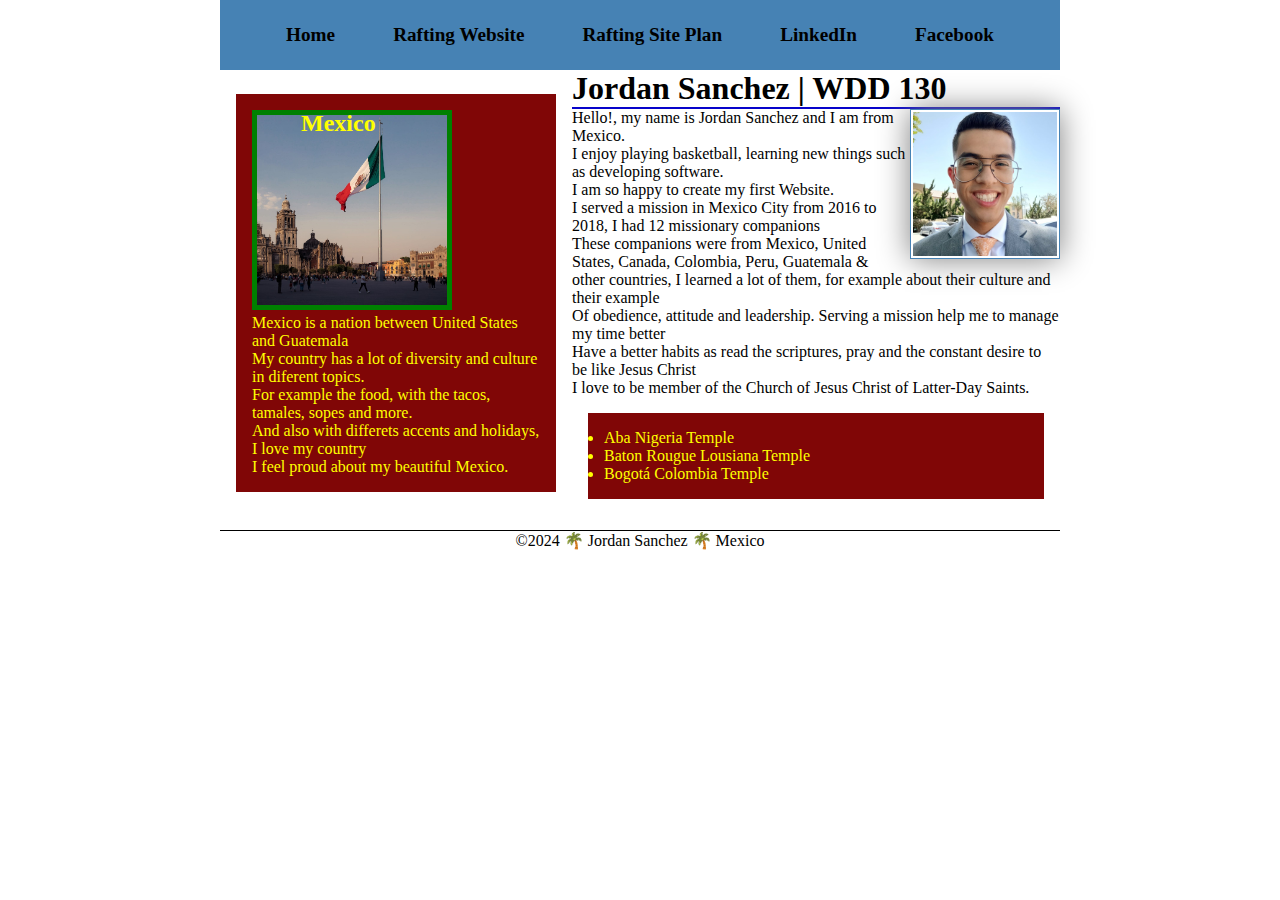
<file: index.html>
<!DOCTYPE html>
<html lang="en-US">
    <head>  
        <meta charset="utf-8">
        <meta name="viewport" content="width=device-width,initial-scale=1.0">
        <title>Jordan Sanchez | WDD 130</title>
        <meta name="description" content="The purpose of this website is to know more about my beliefs, goals and habits and my learning through the course WDD130">
        <meta name="author" content="Jordan Sanchez">
        <link rel="stylesheet" href="styles/styles.css">
    </head>
    <body>
        <header>
            <nav>
                <a href="#">Home</a>
                <a href="wwr/">Rafting Website</a>
                <a href="wwr/site-plan-rafting.html">Rafting Site Plan</a>
                <a href="https://www.linkedin.com/in/jordan-sanchez-90b607210/">LinkedIn </a>
                <a href="https://facebook.com">Facebook</a>
            </nav>
        </header>
            <div class="grid">
            <main>
                <h1>Jordan Sanchez | WDD 130</h1>
                <img src="images/profile.jpg" alt="Hello, my name is Jordan Sanchez" width="200">
                <p>Hello!, my name is Jordan Sanchez and I am from Mexico.</p>
                <p>I enjoy playing basketball, learning new things such as developing software.</p>
                <p>I am so happy to create my first Website.</p>
                <p>I served a mission in Mexico City from 2016 to 2018, I had 12 missionary companions</p>
                <p>These companions were from Mexico, United States, Canada, Colombia, Peru, Guatemala &</p>
                <p>other countries, I learned a lot of them, for example about their culture and their example</p>
                <p>Of obedience, attitude and leadership. Serving a mission help me to manage my time better</p>
                <p>Have a better habits as read the scriptures, pray and the constant desire to be like Jesus Christ</p>
                <p>I love to be member of the Church of Jesus Christ of Latter-Day Saints.</p>
                <ul class="box">
                    <li><a href="https://www.churchofjesuschrist.org/temples/details/aba-nigeria-temple?lang=eng" target="_blank">Aba Nigeria Temple</a></li>
                    <li><a href="https://churchofjesuschristtemples.org/baton-rouge-louisiana-temple/" target="_blank">Baton Rougue Lousiana Temple</a></li>
                    <li><a href="https://newsroom.churchofjesuschrist.org/article/bogot%C3%A1-colombia-temple" target="_blank">Bogotá Colombia Temple</a></li>
                </ul>
            </main>  
            <aside class="box">
                <h2>Mexico</h2>
                <img src="images/mexico.jpg" alt="My country, Mexico" width="200">
                <p>Mexico is a nation between United States and Guatemala</p>
                <p>My country has a lot of diversity and culture in diferent topics.</p>
                <p>For example the food, with the tacos, tamales, sopes and more.</p>
                <p>And also with differets accents and holidays, I love my country</p>
                <p>I feel proud about my beautiful Mexico.</p>
            </aside>
        </div>    
        <footer>
            <p>&copy;2024 🌴 Jordan Sanchez 🌴 Mexico</p>
        </footer>
    </body>
    <!--Date of the last modification in the page: 5/15/2024-->
</html>
</file>
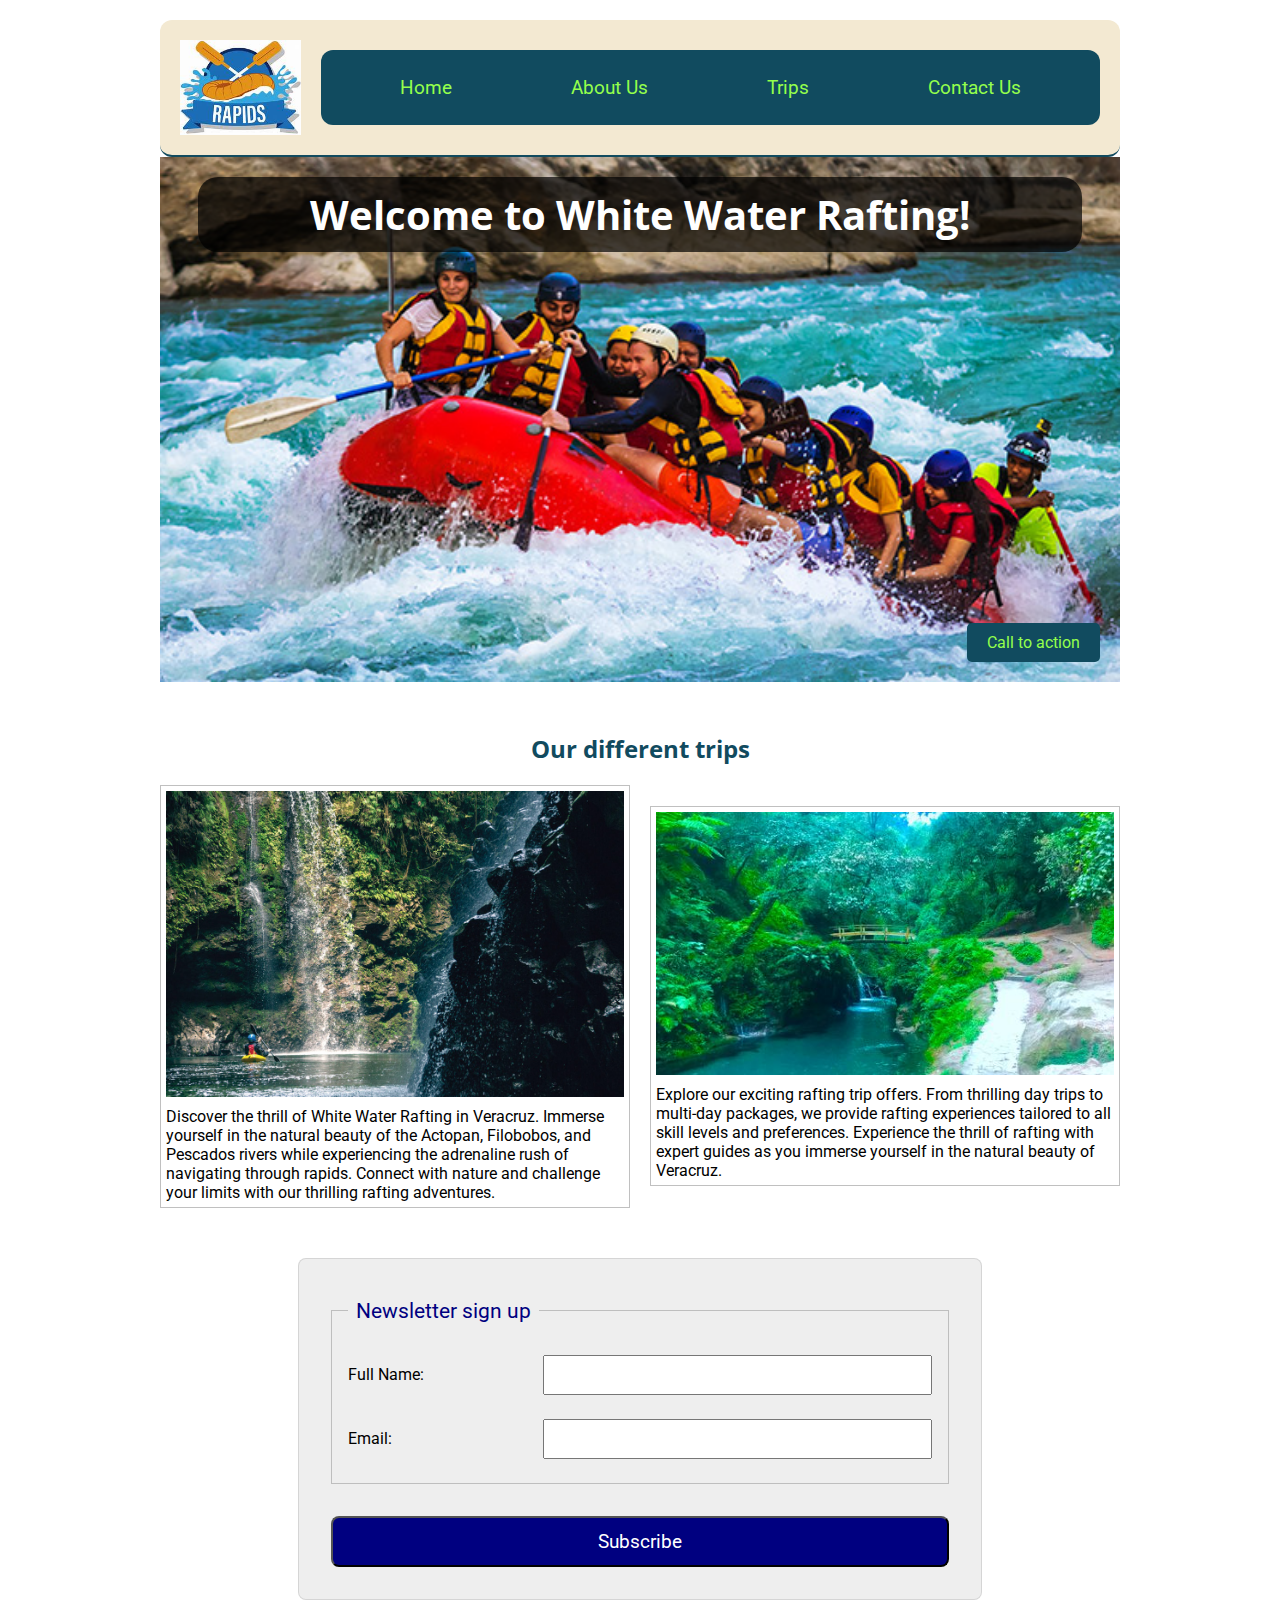
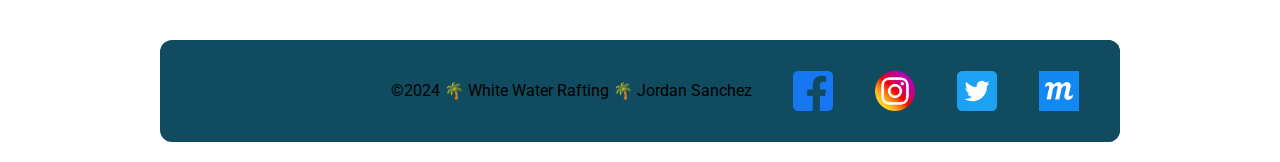
<file: wwr/index.html>
<!DOCTYPE html>
<html lang="en-US">
    <head>
        <meta charset="utf-8">
        <meta name="viewport" content="width=device-width, initial-scale=1.0">
        <title>Home | White Water Rafting</title>
        <meta name="description" content="Explore our exciting rafting adventures! 
        Discover our thrilling trips down the Actopan, Filobobos, and Pescados rivers. 
        Choose from a variety of packages tailored for all experience levels. Book now for an 
        unforgettable white water rafting experience!">
        <meta name="author" content="Jordan Sanchez">
        <link rel="stylesheet" href="styles/rafting.css">
    </head>
    <body>
        <header>
            <img src="images/logo.jpeg" alt="Rafting Site Logo">
            <nav>
            <a href="index.html">Home</a>
            <a href="about.html">About Us</a>
            <a href="trips.html">Trips</a>
            <a href="contact.html">Contact Us</a>
            </nav>
        </header> 
        <main>
            <div class="hero">
                <img src="images/hero.jpg" alt="A team rafting and having fun">
                    <div class="title-box">
                        <h1>Welcome to White Water Rafting!</h1>
                    </div>
                    <a href="trips.html" class="cont-button1">Call to action</a>
            </div>
            <section>
                <div class="title-adventures">
                    <h2>Our different trips</h2>
                </div>
                <div class="images-adventures">
                    <figure>
                        <img src="images/veracruz.jpg" alt="River of Veracruz">
                        <figcaption>Discover the thrill of White Water Rafting in Veracruz. 
                            Immerse yourself in the natural beauty of the Actopan, Filobobos, 
                            and Pescados rivers while experiencing the adrenaline rush of 
                            navigating through rapids. Connect with nature and challenge your 
                            limits with our thrilling rafting adventures.</figcaption>
                    </figure>
                    <figure>
                        <img src="images/veracruz-2.jpg" alt="Another River of Veracruz">
                        <figcaption>Explore our exciting rafting trip offers. From thrilling 
                            day trips to multi-day packages, we provide rafting experiences 
                            tailored to all skill levels and preferences. Experience the 
                            thrill of rafting with expert guides as you immerse yourself in 
                            the natural beauty of Veracruz.</figcaption>
                    </figure>
                </div> 
            </section>
            <form>
                <fieldset>
                    <legend>Newsletter sign up</legend>
                    <div class="form-item column2">
                        <label for="fullname">Full Name:</label>
                        <input type="text" id="fullname" name="fullname">
                    </div>
                    <div class="form-item column2">
                        <label for="useremail">Email:</label>
                        <input type="email" id="useremail" name="useremail">
                    </div>
                </fieldset>
                <button type="submit">Subscribe</button>
            </form>
        </main>
        <footer>&copy;2024 🌴 White Water Rafting 🌴 Jordan Sanchez
            <nav class="sociallinks">
                <a href="https://www.facebook.com/">
                    <img src="images/facebook.png" alt="Facebook">
                </a>
                <a href="https://www.instagram.com/">
                    <img src="images/instagram.png" alt="Instagram">
                </a>
                <a href="https://twitter.com/">
                    <img src="images/twitter.png" alt="Twitter">
                </a>
                <a href="https://app.moqups.com/LlEeale9oH8jjvIFO1pVfdAa2u8m1Q1y/view/page/aef4b8283">
                    <img src="images/moqups.png" alt="Moqups">
                </a>
            </nav>
        </footer>
    </body>
</html>
</file>
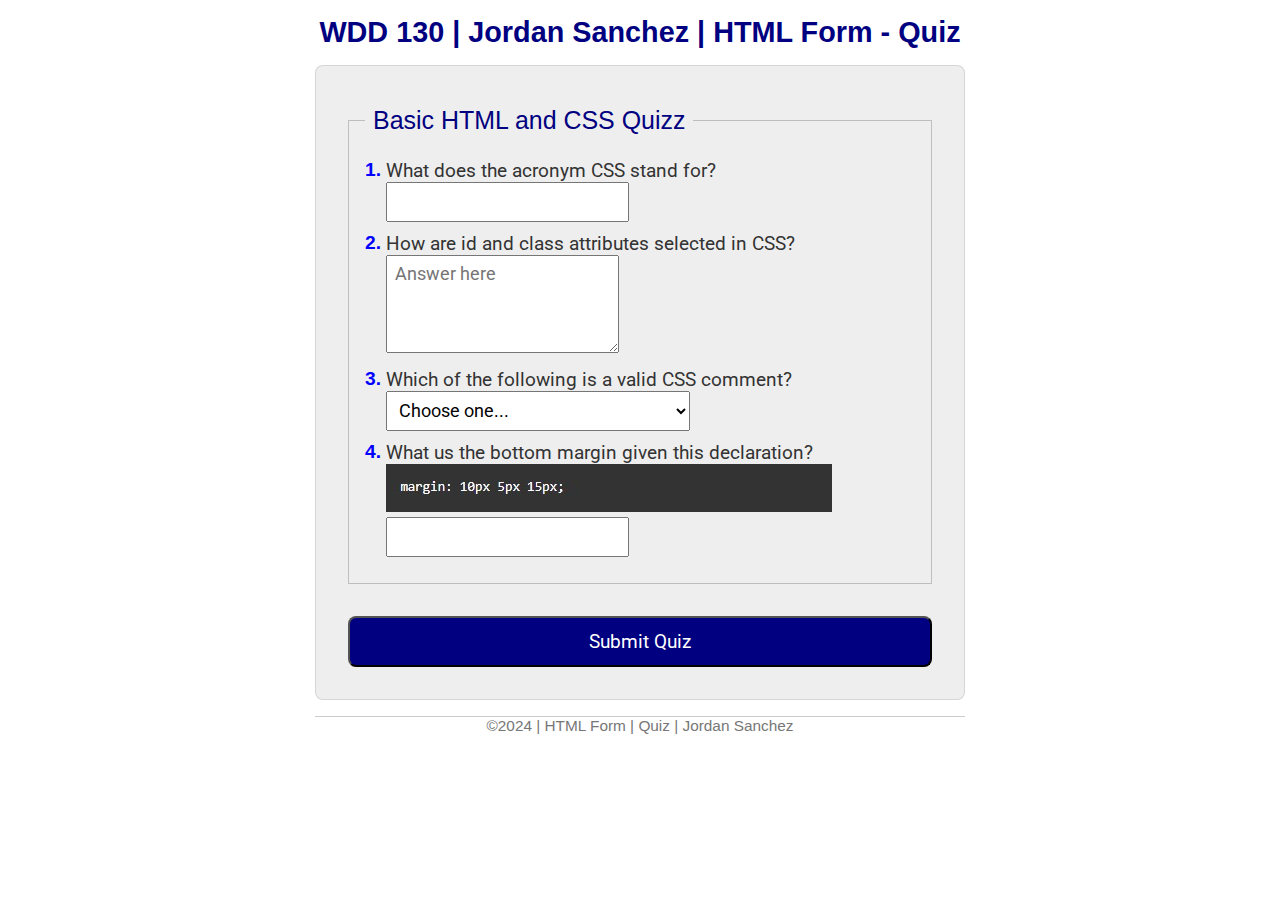
<file: quiz.html>
<!DOCTYPE html>
<html lang="en-US">
    <head>
        <meta charset="utf-8">
        <meta name="viewport" content="width=device-width, initial-scale=1">
        <meta name="description" content="Quiz about HTML & CSS basics ">
        <meta name="author" content="Jordan Sanchez">
        <title>WDD 130 | Jordan Sanchez | HTML Form - Quiz</title>
        <link rel="stylesheet" href="styles/quiz.css">
    </head>
    <body>
        <header>
            <h1>WDD 130 | Jordan Sanchez | HTML Form - Quiz</h1>
        </header>
        <main>
            <form>
                <fieldset>
                    <legend>Basic HTML and CSS Quizz</legend>
                        <ol>
                            <li>
                                <div class="form-item column1">
                                <label for="q1">What does the acronym CSS stand for?</label>
                                <input type="text" id="q1" name="q1">
                                </div>
                            </li>
                            <li> 
                                <div class="form-item column1">
                                <label for="q2">How are id and class attributes selected in CSS?</label>
                                <textarea id="q2" name="q2" rows="4" placeholder="Answer here"></textarea>
                                </div>
                            </li> 
                            <li>
                                <div class="form-item column1">
                                <label for="q3">Which of the following is a valid CSS comment?</label>
                                <select id="q3" name="q3">
                                    <option value="" selected disabled>Choose one...</option>
                                    <option value="1">/* This is a valid CSS comment/*/</option>
                                    <option value="2">/* This is a valid CSS comment */</option>
                                    <option value="3">// This is a valid CSS comment</option>
                                    <option value="4">// This is a valid CSS comment//</option>
                                </select>
                                </div>
                            </li>
                            <li>
                                <div class="form-item column1">
                                <label for="q4">What us the bottom margin given this declaration?</label>
                                <img src="images/examplequiz.jpeg" alt="margin: 10px 5px 15px;">
                                <input type="number" id="q4" name="q4">
                                </div>
                            </li>
                        </ol>
                </fieldset>
                <button type="submit">Submit Quiz</button>
            </form>
        </main>
        <footer>
            <p>&copy;2024 | HTML Form | Quiz | Jordan Sanchez</p>
        </footer>
    </body>
</html>
</file>
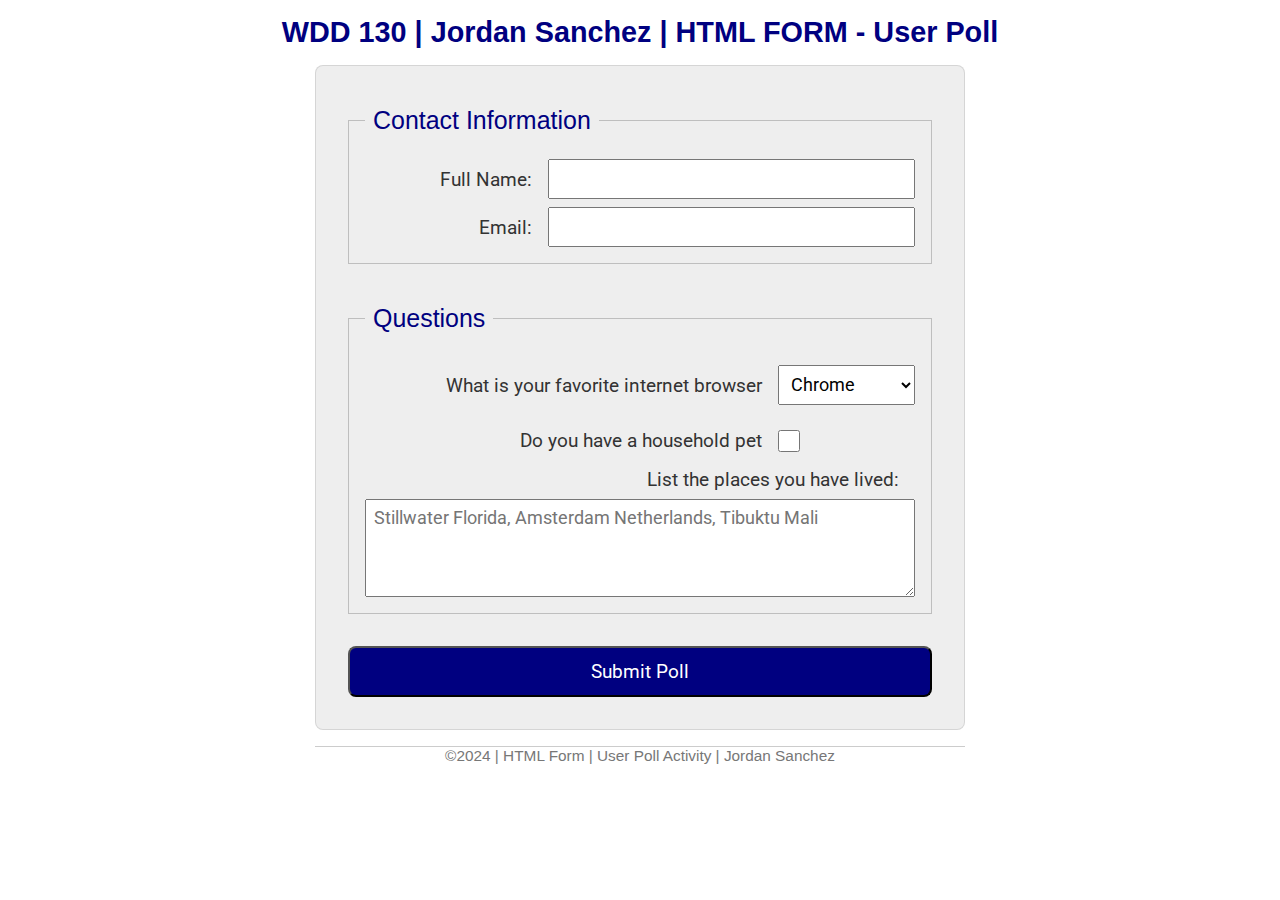
<file: week05/poll-form.html>
<!DOCTYPE html>
<html lang="en-US">
    <head>
        <meta charset="utf-8">
        <meta name="viewport" content="width=device-width, initial-scale=1">
        <title>WDD 130 | HTML Form - User Poll</title>
        <link rel="stylesheet" href="styles/poll-form.css">
    </head>
    <body>
        <header>
            <h1>WDD 130 | Jordan Sanchez | HTML FORM - User Poll</h1>
        </header>
        <main>
            <form>
                <fieldset>
                    <legend>Contact Information</legend>
                    <div class="form-item column2">
                        <label for="fullname">Full Name:</label>
                        <input type="text" id="fullname" name="fullname">
                    </div>
                    <div class="form-item column2">
                        <label for="useremail">Email:</label>
                        <input type="email" id="useremail" name="useremail">
                    </div>
                </fieldset>
                <fieldset>
                    <legend>Questions</legend>
                    <div class="form-item column1">
                        <label for="browser">What is your favorite internet browser</label>
                        <select id="browser" name="browser">
                            <option value="chrome">Chrome</option>
                            <option value="firefox">Firefox</option>
                            <option value="safari">Safari</option>
                            <option value="edge">Edge</option>
                            <option value="brave">Brave</option>
                            <option value="other">Other</option>
                        </select>
                    </div>
                    <div class="form-item column1">
                        <label for="pet">Do you have a household pet</label>
                        <input type="checkbox" id="pet" name="pet">
                    </div>
                    <label for="feedback">List the places you have lived:</label>
                    <textarea id="feedback" name="feedback" rows="4" placeholder="Stillwater Florida, Amsterdam Netherlands, Tibuktu Mali"></textarea>
                </fieldset>
                <button type="submit">Submit Poll</button>
            </form>
        </main>
        <footer>
            <p>&copy;2024 | HTML Form | User Poll Activity | Jordan Sanchez</p>
        </footer>
    </body>
</html>
</file>
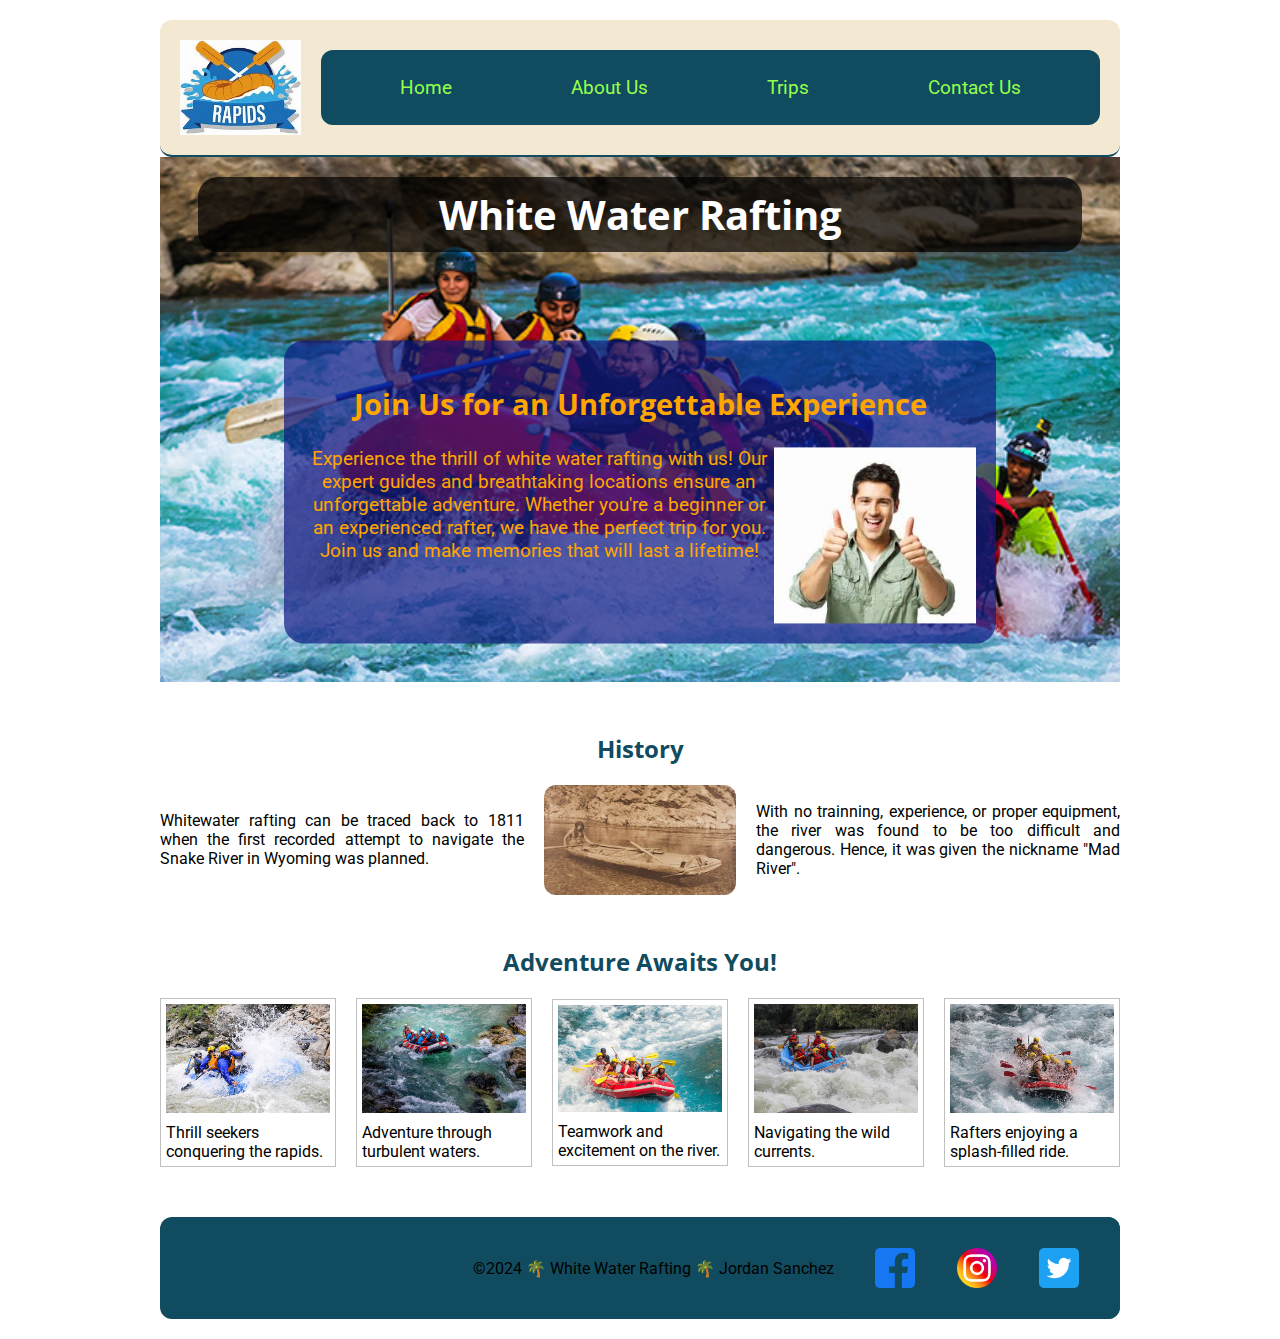
<file: wwr/about.html>
<!DOCTYPE html>
<html lang="en-US">
    <head>
        <meta charset="utf-8">
        <meta name="viewport" content="width=device-width, initial-scale=1.0">
        <title>About Us | White Water Rafting</title>
        <meta name="description" content="We are a family focus in giving you the best experience rafting">
        <meta name="author" content="Jordan Sanchez">
        <link rel="stylesheet" href="styles/rafting.css">
    </head>
    <body>
        <header>
            <img src="images/logo.jpeg" alt="Rafting Site Logo">
            <nav>
            <a href="index.html">Home</a>
            <a href="about.html">About Us</a>
            <a href="trips.html">Trips</a>
            <a href="contact.html">Contact Us</a>
            </nav>
        </header>
        <main>
            <div class="hero">
                <img src="images/hero.jpg" alt="A team rafting and having fun">
                    <div class="title-box">
                        <h1>White Water Rafting</h1>
                    </div>
                    <article>
                        <div class="tongue">
                        <h2>Join Us for an Unforgettable Experience</h2>
                        </div>
                        <img src="images/happy-customer.jpg" alt="A satisfied customer">
                        <p>Experience the thrill of white water rafting with us! Our expert guides and breathtaking locations ensure an unforgettable adventure. 
                            Whether you're a beginner or an experienced rafter, we have the perfect trip for you. Join us and make memories that will last a lifetime!</p>
                    </article>
            </div>
            <section>
                <div class="history-title">
                    <h2>History</h2>
                </div>
                <div class="history-content">
                    <p>Whitewater rafting can be traced back to 1811 when the first recorded attempt to 
                    navigate the Snake River in Wyoming was planned.</p>
                    <img src="images/history.jpg" alt="Historical rafting image">
                    <p>With no trainning, experience, or proper 
                    equipment, the river was found to be too difficult and dangerous. Hence, it was given the 
                    nickname "Mad River".</p>
                </div>
            </section>
            <section>
                <div class="title-adventures">
                    <h2>Adventure Awaits You!</h2>
                </div>
                <div class="images-adventures">
                    <figure>
                        <img src="images/white-water-rafting-1.jpg" alt="White water white-water-rafting-1">
                        <figcaption>Thrill seekers conquering the rapids.</figcaption>
                    </figure>
                    <figure> 
                        <img src="images/white-water-rafting-2.jpg" alt="White water white-water-rafting-2">
                        <figcaption>Adventure through turbulent waters.</figcaption>
                    </figure>
                    <figure>
                        <img src="images/white-water-rafting-3.jpg" alt="White water white-water-rafting-3">
                        <figcaption>Teamwork and excitement on the river.</figcaption>
                    </figure>
                    <figure>
                        <img src="images/white-water-rafting-4.jpg" alt="White water white-water-rafting-4">
                        <figcaption>Navigating the wild currents.</figcaption>
                    </figure>
                    <figure>
                        <img src="images/white-water-rafting-5.jpg" alt="White water white-water-rafting-5">
                        <figcaption>Rafters enjoying a splash-filled ride.</figcaption>
                    </figure>
                </div>
            </section>
        </main>
        <footer>&copy;2024 🌴 White Water Rafting 🌴 Jordan Sanchez
            <nav class="sociallinks">
                <a href="https://www.facebook.com/">
                    <img src="images/facebook.png" alt="Facebook">
                </a>
                <a href="https://www.instagram.com/">
                    <img src="images/instagram.png" alt="Instagram">
                </a>
                <a href="https://twitter.com/">
                    <img src="images/twitter.png" alt="Twitter">
                </a>
            </nav>
        </footer>
    </body>
</html>
</file>
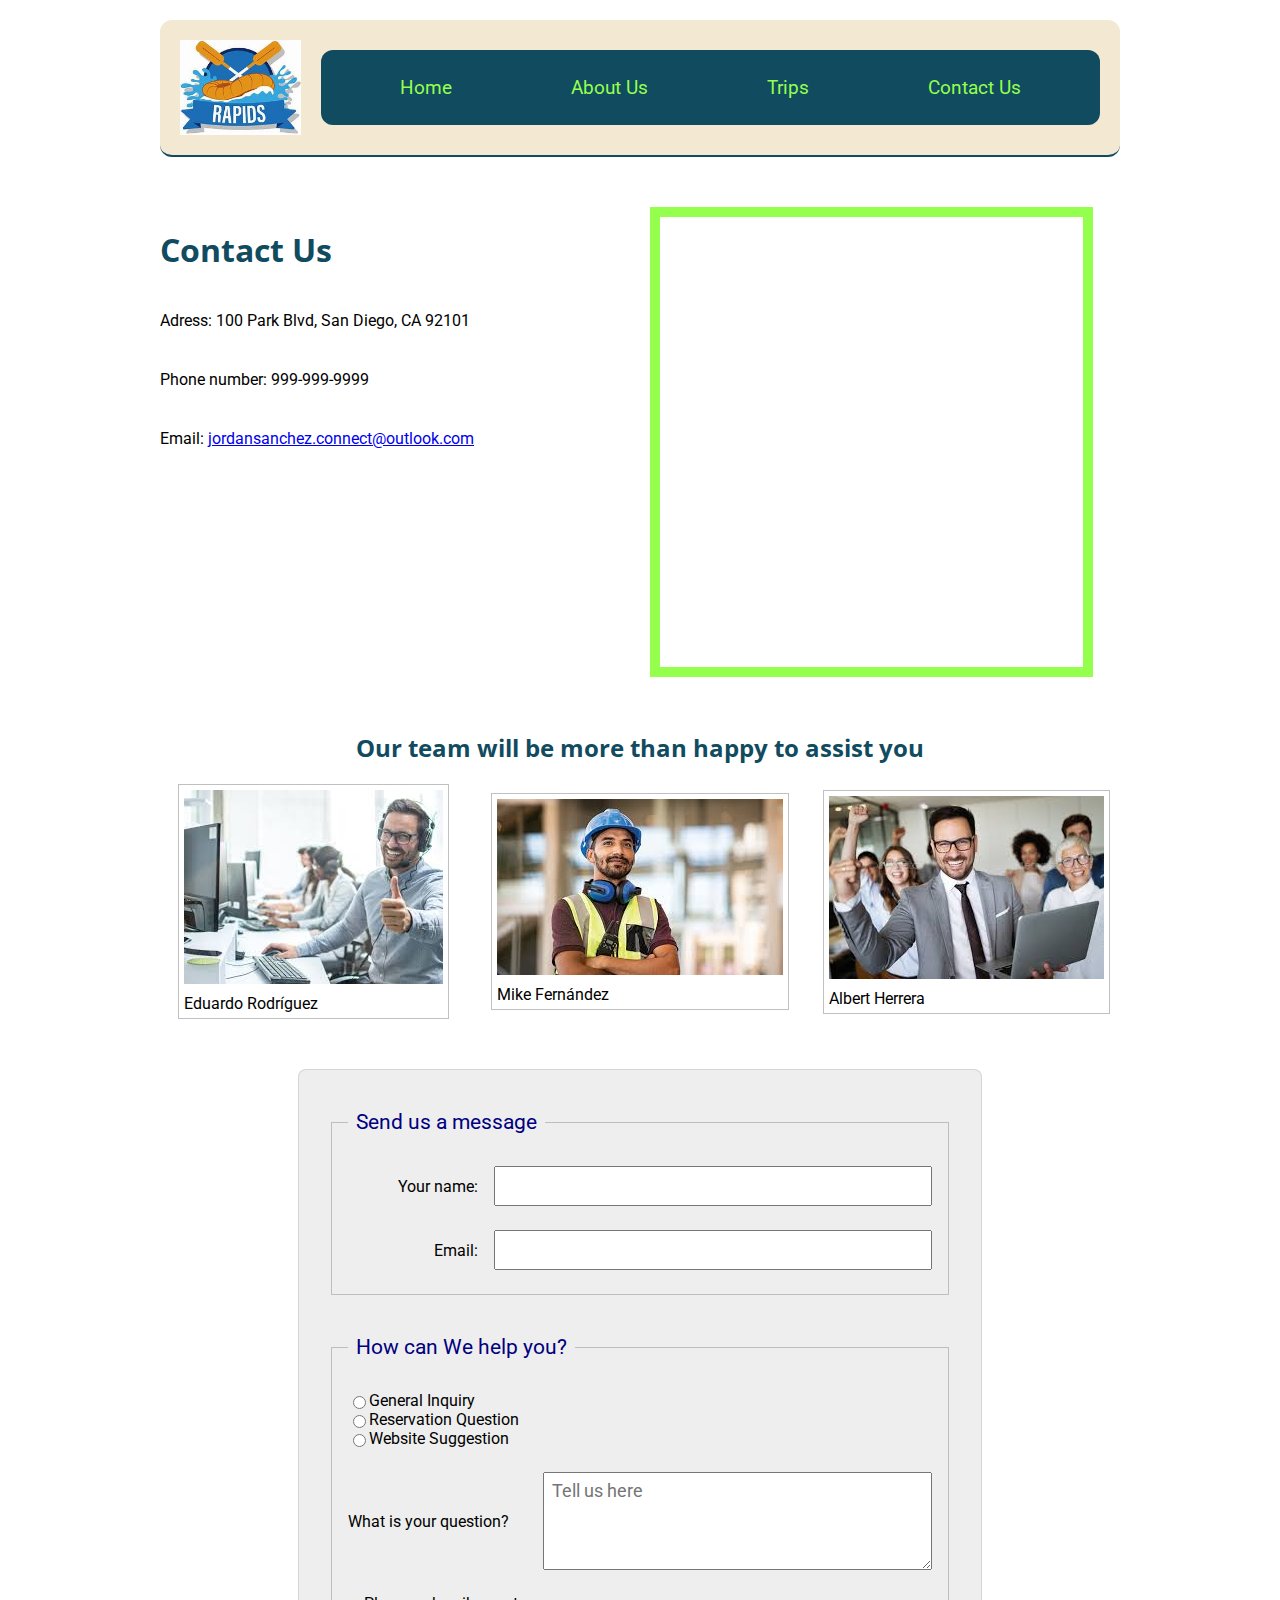
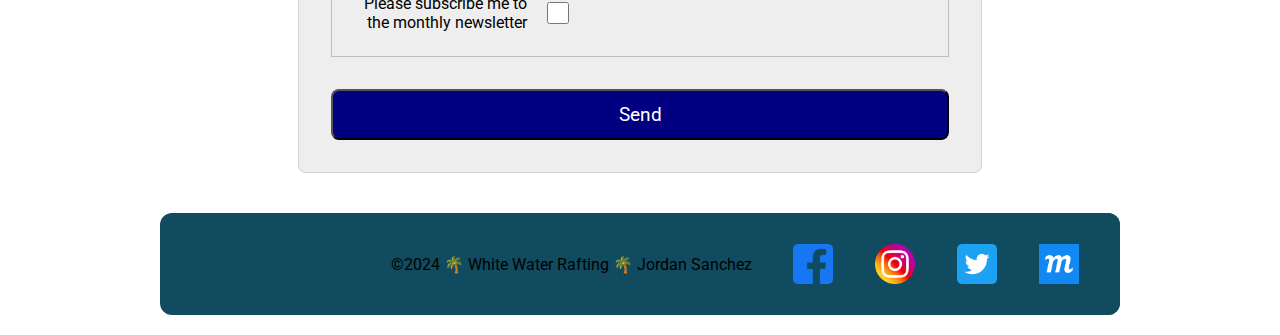
<file: wwr/contact.html>
<!DOCTYPE html>
<html lang="en-US">
    <head>
        <meta charset="utf-8">
        <meta name="viewport" content="width=device-width, initial-scale=1.0">
        <title>Contact Us | White Water Rafting</title>
        <meta name="description" content="The customer is going to be able to see how to contact us trought our social newtorks, phone number or even for us location">
        <meta name="author" content="Jordan Sanchez">
        <link rel="stylesheet" href="styles/rafting.css">
    </head>
    <body>
        <header>
            <img src="images/logo.jpeg" alt="Rafting Site Logo">
            <nav>
            <a href="index.html">Home</a>
            <a href="about.html">About Us</a>
            <a href="trips.html">Trips</a>
            <a href="contact.html">Contact Us</a>
            </nav>
        </header>
        <main>
            <section class="contact-section">
                <div class="contact-info">
                    <h1>Contact Us</h1>
                        <p>Adress: 100 Park Blvd, San Diego, CA 92101</p>
                        <p>Phone number: 999-999-9999</p>
                        <p>Email: <a href="mailto:">jordansanchez.connect@outlook.com</a></p>
                    </div>
                    <div class="map"> 
                        <iframe 
                        src="https://www.google.com/maps/embed?pb=!1m18!1m12!1m3!1d3357.1894168905014!2d-117.15961712373851!3d32.70759407369275!2m3!1f0!2f0!3f0!3m2!1i1024!2i768!4f13.1!3m3!1m2!1s0x80d954abbc2cf3ed%3A0xb5f26fd04a32ce5c!2sPetco%20Park!5e0!3m2!1sen!2sus!4v1716496233032!5m2!1sen!2sus" 
                        width="600" height="450" allowfullscreen="" loading="lazy" referrerpolicy="no-referrer-when-downgrade"></iframe>
                    </div>
            </section>
            <section>
                <div class="title-adventures">
                    <h2>Our team will be more than happy to assist you</h2>
                </div>
                <div class="images-adventures">
                    <figure>
                        <img src="images/employee-1.jpg" alt="employee-1">
                        <figcaption>Eduardo Rodríguez</figcaption>
                    </figure>
                    <figure>
                        <img src="images/employee-2.jpg" alt="employee-2">
                        <figcaption>Mike Fernández</figcaption>
                    </figure>
                    <figure>
                        <img src="images/employee-3.jpg" alt="employee-3">
                        <figcaption>Albert Herrera</figcaption>
                    </figure>
                </div> 
            </section>
            <form>
                <fieldset>
                    <legend>Send us a message</legend>
                        <div class="form-item column1">
                            <label for="fullname">Your name:</label>
                            <input type="text" id="fullname" name="fullname">
                        </div>
                        <div class="form-item column1">
                            <label for="useremail">Email:</label>
                            <input type="email" id="useremail" name="useremail">
                        </div>
                </fieldset>
                <fieldset>
                    <legend>How can We help you?</legend>
                        <div class="form-item column2">
                            <label><input type="radio" id="GeneralInquiry" name="messagePurpose" value="General Inquiry">General Inquiry</label><br>
                            <label><input type="radio" id="ReservationQuestion" name="messagePurpose" value="Reservation Question">Reservation Question</label><br>
                            <label><input type="radio" id="WebsiteSuggestion" name="messagePurpose" value="Website Suggestion">Website Suggestion</label>
                        </div>
                        <div class="form-item column2">
                            <label for="yourmessage">What is your question?</label>
                            <textarea id="yourmessage" name="yourmessage" rows="4" placeholder="Tell us here"></textarea>
                        </div>
                        <div class="form-item column2">
                            <label for="newsletter">Please subscribe me to the monthly newsletter</label>
                            <input type="checkbox" id="newsletter" name="newsletter">
                        </div>
                </fieldset>
                <button type="submit">Send</button>
            </form>
        </main>
        <footer>&copy;2024 🌴 White Water Rafting 🌴 Jordan Sanchez
            <nav class="sociallinks">
                <a href="https://www.facebook.com/">
                    <img src="images/facebook.png" alt="Facebook">
                </a>
                <a href="https://www.instagram.com/">
                    <img src="images/instagram.png" alt="Instagram">
                </a>
                <a href="https://twitter.com/">
                    <img src="images/twitter.png" alt="Twitter">
                </a>
                <a href="https://app.moqups.com/0eDCdlWPiP5HcUITqhXLXZh0nILwX5dD/view/page/aef4b8283">
                    <img src="images/moqups.png" alt="Moqups">
                </a>
            </nav>
        </footer>
    </body>
</html>
</file>
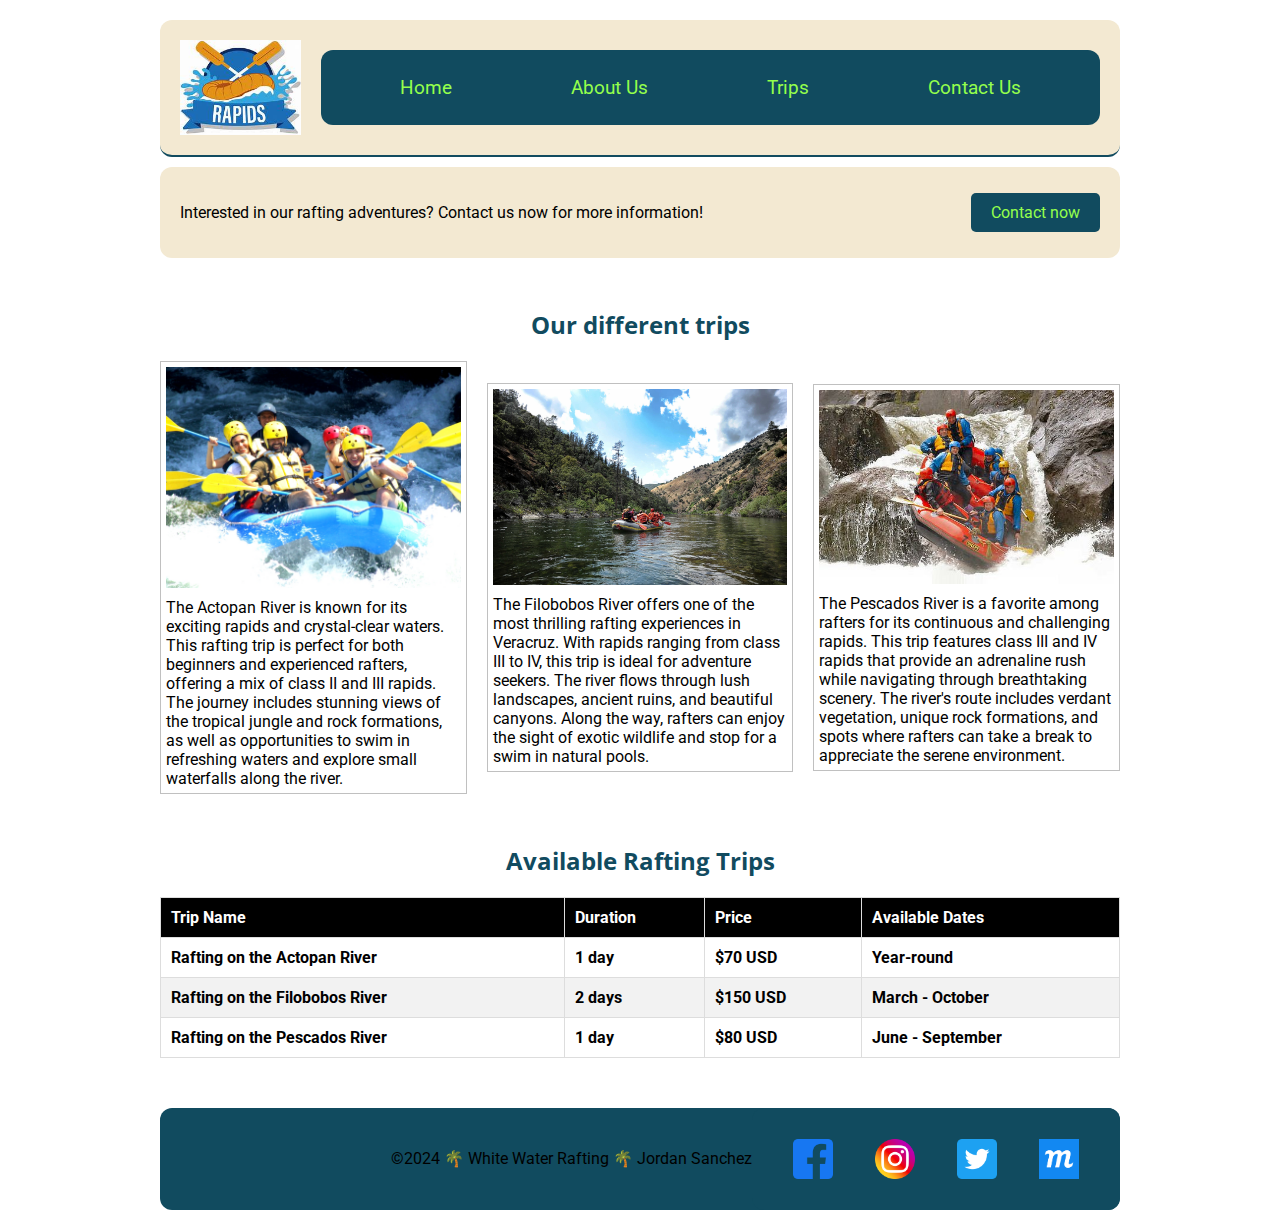
<file: wwr/trips.html>
<!DOCTYPE html>
<html lang="en-US">
    <head>
        <meta charset="utf-8">
        <meta name="viewport" content="width=device-width, initial-scale=1.0">
        <title>Trips | White Water Rafting</title>
        <meta name="description" content="Here the customer is going to be able to see our differemt trip packages, description of each trip and prices">
        <meta name="author" content="Jordan Sanchez">
        <link rel="stylesheet" href="styles/rafting.css">
    </head>
    <body>
        <header>
            <img src="images/logo.jpeg" alt="Rafting Site Logo">
            <nav>
            <a href="index.html">Home</a>
            <a href="about.html">About Us</a>
            <a href="trips.html">Trips</a>
            <a href="contact.html">Contact Us</a>
            </nav>
        </header>
        <div class="banner">
            <p>Interested in our rafting adventures? Contact us now for more information!</p>
            <a href="contact.html" class="cont-button">Contact now</a>
        </div>
        <main>
            <section>
                <div class="title-adventures">
                    <h2>Our different trips</h2>
                </div>
                <div class="images-adventures">
                    <figure>
                        <img src="images/actopan-river.jpg" alt="actopan-river">
                        <figcaption>The Actopan River is known for its exciting rapids and 
                        crystal-clear waters. This rafting trip is perfect for both beginners 
                        and experienced rafters, offering a mix of class II and III rapids. 
                        The journey includes stunning views of the tropical jungle and rock 
                        formations, as well as opportunities to swim in refreshing waters and 
                        explore small waterfalls along the river.</figcaption>
                    </figure>
                    <figure>
                        <img src="images/filobobo-river.jpg" alt="filobobos-river">
                        <figcaption>The Filobobos River offers one of the most thrilling 
                            rafting experiences in Veracruz. With rapids ranging from class 
                            III to IV, this trip is ideal for adventure seekers. The river 
                            flows through lush landscapes, ancient ruins, and beautiful 
                            canyons. Along the way, rafters can enjoy the sight of exotic 
                            wildlife and stop for a swim in natural pools.</figcaption>
                    </figure>
                    <figure>
                        <img src="images/pescados-river.jpg" alt="pescados-river">
                        <figcaption>The Pescados River is a favorite among rafters for its 
                            continuous and challenging rapids. This trip features class III 
                            and IV rapids that provide an adrenaline rush while navigating 
                            through breathtaking scenery. The river's route includes verdant 
                            vegetation, unique rock formations, and spots where rafters can 
                            take a break to appreciate the serene environment.</figcaption>
                    </figure>
                </div> 
            </section>
            <section>
                <h2 class="title">Available Rafting Trips</h2>
                <table>
                    <thead>
                        <tr>
                        <th scope="col">Trip Name</th>
                        <th scope="col">Duration</th>
                        <th scope="col">Price</th>
                        <th scope="col">Available Dates</th>
                        </tr>
                    </thead>
                    <tbody>
                        <tr>
                            <th scope="row">Rafting on the Actopan River</th>
                            <th scope="row">1 day</th>
                            <th scope="row">$70 USD</th>
                            <th scope="row">Year-round</th>
                        </tr>
                        <tr>
                            <th scope="row">Rafting on the Filobobos River</th>
                            <th scope="row">2 days</th>
                            <th scope="row">$150 USD</th>
                            <th scope="row">March - October</th>
                        </tr>
                        <tr>
                            <th scope="row">Rafting on the Pescados River</th>
                            <th scope="row">1 day</th>
                            <th scope="row">$80 USD</th>
                            <th scope="row">June - September</th>
                        </tr>
                    </tbody>
                </table>
            </section>
        </main>
        <footer>&copy;2024 🌴 White Water Rafting 🌴 Jordan Sanchez
            <nav class="sociallinks">
                <a href="https://www.facebook.com/">
                    <img src="images/facebook.png" alt="Facebook">
                </a>
                <a href="https://www.instagram.com/">
                    <img src="images/instagram.png" alt="Instagram">
                </a>
                <a href="https://twitter.com/">
                    <img src="images/twitter.png" alt="Twitter">
                </a>
                <a href="https://app.moqups.com/R7AEoD8gS4Qkge0u5gDEl0AQ6NexJpU3/view/page/aef4b8283">
                    <img src="images/moqups.png" alt="Moqups">
                </a>
            </nav>
        </footer>
    </body>
</html>
</file>
<file: styles/styles.css>
* {
    margin: 0;
    padding: 0;
    box-sizing: border-box;
}



/* Navigation Styles */

nav {
    background-color: steelblue;
    padding: 1rem;
    display: flex;
    justify-content: space-evenly;
    align-items: center;
}

/*Styling for navigating links*/

nav a {
    color: white;
    display: block;
    padding: 0.5rem;
    text-decoration: none;
    font-size: 1.2rem;
    font-weight: 700;
    color: black;
}

/*Styling for main heading*/
h1 {
    border-bottom: 2px solid rgb(7, 3, 202);
    color: black;
}

/*Styling for images inside main*/
main img {
    width: 150px;
    height: auto;
    border: 1px solid steelblue;
    padding: 2px;
    box-shadow: 0 0 30px gray;
    float: right;
}

/*Reset default padding for paragraphs*/
p {
    padding: 0;
}

/*Grid container for layout*/
.grid {
    display: grid;
    align-items: center;
}


/*Position main content*/
main {
    grid-column: 2/3;
}

/*Styling for aside*/
aside {
    width: 20rem;
    position: relative;
    grid-column: 1/2;
    grid-row: 1/2;
}

/*Styling for images inside aside*/
aside img {
    width: 200px;
    height: auto;
    border: 5px solid green;
}

/*Styling for heading inside aside*/
aside h2 {
    position: absolute;
    top: 16px;
    left: 65px;
}


header, .grid, footer {
    max-width: 840px;
    margin: 0 auto;
}

footer {
    margin-top: 15px;
    border-top: 1px solid #000;
    text-align: center;
}

/* Class Selectors */
.box {
    margin: 1rem;
    border: 1px;
    padding: 1rem;
    background-color: #800606;
    color: yellow 
}

.box li a {
    color: yellow;
    text-decoration: none;
}
</file>
<file: wwr/styles/rafting.css>
@import url('https://fonts.googleapis.com/css2?family=Open+Sans:ital,wght@0,300..800;1,300..800&family=Roboto:ital,wght@0,100;0,300;0,400;0,500;0,700;0,900;1,100;1,300;1,400;1,500;1,700;1,900&display=swap');
body {
    font-family: var(--paragraph-font);
    max-width: 960px;
    padding: 20px;
    margin: 0 auto;
}

:root {
    --primary-color: #88D498;
    --secondary-color: #1A936F;
    --accent1-color: #F3E9D2;
    --accent2-color: #88D498;

    --heading-font: 'Open Sans', sans-serif;
    --paragraph-font: 'Roboto', sans-serif;

    --nav-background-color: #114B5F;
    --nav-link-color: #94ff4c;
    --nav-hover-link-color: #F3E9D2;
    --nav-hover-background-color: #88D498;
}

h1, h2 {
    font-family: var(--heading-font);
    color: var(--nav-background-color);
}

article, .tongue h2 {
    color: orange;
}

header {
    padding: 20px;
    background-color: var(--accent1-color);
    border-bottom: 2px solid var(--nav-background-color);
    display: grid;
    grid-template-columns: auto 1fr;
    align-items: center;
    border-radius: 12px;
}

header img {
    max-height: 95px; 
    height: auto;
    width: auto;
    margin-right: 20px; 
}

nav {
    background-color: var(--nav-background-color);
    font-size: 1.2rem;
    display: flex;
    justify-content: space-around;
    padding: 10px 20px;
    border-radius: 12px;
    
}

nav a {
    display: flex;
    justify-content: center;
    gap: 10px;
    color: var(--nav-link-color);
    text-decoration: none;
    padding: 1rem;
    
}

nav a:link, nav a:visited {
    color: var(--nav-link-color);
}

nav a:hover {
    color: var(--nav-hover-link-color);
    background-color: var(--nav-hover-background-color);
}

nav.sociallinks a {
    text-decoration: none;
}

.hero {
    position: relative;
    
    
}

.hero article {
    position: absolute;
    top: 60%;
    left: 50%;
    transform: translate(-50%, -50%);
    text-align: center;
    width: 70%; 
    background-color: rgba(15, 26, 131, 0.7); 
    padding: 20px; 
    border-radius: 20px; 
    font-size: 1.2em; 
    margin-top: 20px; 
}

.hero h1 {
    font-size: 1.2em; 
    color: white; 
}

.hero img {
    display: block;
    width: 100%;
    height: auto;
}
.hero article img {
    width: 30%; 
    float: right; 
    margin-left: 0px; 
}

.title-box {
    position: absolute;
    top: 20px; 
    left: 50%; 
    transform: translateX(-50%); 
    width: 90%;
    background-color: rgba(0, 0, 0, 0.7); 
    padding: 10px; 
    border-radius: 20px; 
    text-align: center;
}

.title-box h1 {
    font-size: 2.5em; 
    color: white; 
    margin: 0;
}


.history-title {
    display: block;
    text-align: center;
}
.history-content {
    display: flex;
    justify-content: center; 
    align-items: center; 
    flex-wrap: wrap; 
}

.history-content p {
    flex: 1; 
    text-align:justify;
}

.history-content img {
    max-width: 20%; 
    height: auto; 
    border-radius: 12px;
    margin: 0 20px; 
}



.title-adventures {
    display: block;
    text-align: center;
    margin-bottom: 20px;
}

.images-adventures {
    display: grid;
    grid-template-columns: repeat(auto-fit, minmax(150px, 1fr));
    gap: 20px;
    justify-items: center;
    

}

.images-adventures img {
    width: 100%;
    height: auto;
}

.images-adventures figure {
    border: thin #c0c0c0 solid;
    display: flex;
    flex-flow: column;
    padding: 5px;
    max-width: 100%;
    margin: auto;
}

.images-adventures figcaption {
    margin-top: 10px;
}


section {
    margin-top: 50px;
    margin-bottom: 50px;
}

footer {
    display: flex;
    justify-content: flex-end;
    align-items: center;
    background-color: var(--nav-background-color);
    border-radius: 12px;

}

footer img {
    width: 40px;
    height: auto;
    margin: 5px;
    
} 

/*HTML FORM */

form {
    width: 650px;
    margin: 0 auto;
    padding: 1rem;
    border: 1px solid rgba(0, 0, 0, 0.1);
    border-radius: 0.5rem;
    background-color: #eee;
    display: grid;
    margin-bottom: 40px;
}

fieldset {
    display: grid;
    grid-gap: .5rem;
    margin: 1rem;
    border: 1px solid rgba(0, 0, 0, 0.2);
    padding: 1rem;
}

legend {
    padding: 0.5rem;
    color: navy;
    font-size: 1.3em;
}

label, input, button, select, textarea {
    font-family: Roboto, Arial, sans-serif;
}

label {
    text-align: right;
    padding-right: 1rem;
}

input, select, textarea {
    padding: 0.5rem;
    font-size: 1.1rem;
}

input[type="checkbox"] {
    width: 22px;
    height: 22px;
    vertical-align: bottom;
}

button {
    margin: 1rem;
    background-color: navy;
    color: #fff;
    border-radius: .5rem;
    padding: .75rem;
    font-size: 1.2rem;
}

button:hover {
    background-color: #94ff4c;
}

.form-item {
    display: grid;
    align-items: center;
}

.column1 {
    grid-template-columns: 1fr 3fr;
    align-items: center;
    margin: 0.5rem 0;
}

.column2 {
    grid-template-columns: 1fr 2fr;   
    align-items: center;
    margin: 0.5rem 0; 
}

.form-item.column2 label{
    display: flex;
    align-items: center;
}

/*Contact us Section */

.contact-section {
    display: flex;
    justify-content: space-between;
    align-items: flex-start;
}

.contact-info {
    flex: 1;
    margin-right: 20px;
}

.map {
    flex: 1;
}

.contact-info p {
    margin: 40px 0;
}

.map iframe {
    width: 90%;
    height: 450px;
    border: 10px solid #94ff4c
}

/*Trips page */
.banner {
    display: flex;
    align-items: center;
    justify-content: space-between;
    background-color: var(--nav-hover-link-color);
    padding: 20px;
    border-radius: 12px;
    margin-top: 10px;
}

.banner-content {
    flex: 1;
}

.cont-button {
    display: inline-block;
    background-color: var(--nav-background-color);
    color: var(--nav-link-color);
    padding: 10px 20px;
    text-decoration: none;
    border-radius: 5px;
}

.cont-button:hover {
    background-color: var(--nav-hover-background-color);
    color: var(--nav-hover-link-color);
}

.title {
    text-align: center;
}



table {
    width: 100%;
    border-collapse: collapse;
    margin-top: 20px;
}

th, td {
    padding: 10px;
    border: 1px solid #ddd;
    text-align: left;
}

thead th {
    background-color: #000;
    color: #fff;
}

tbody tr:nth-child(even) {
    background-color: #f2f2f2;
}

caption {
    caption-side: bottom;
    padding: 10px;
    font-weight: 700;
    font-style: italic;
}

.cont-button1 {
    position: absolute;
    bottom: 20px;
    right: 20px;
    display: inline-block;
    background-color: var(--nav-background-color);
    color: var(--nav-link-color);
    padding: 10px 20px;
    text-decoration: none;
    border-radius: 5px;
}

.cont-button1:hover {
    background-color: var(--nav-hover-background-color);
    color: var(--nav-hover-link-color);
}
</file>
<file: styles/quiz.css>
@import url('https://fonts.googleapis.com/css2?family=Merriweather&family=Roboto&display=swap');

* {
    margin: 0;
    padding: 0;
    box-sizing: border-box;
}

body {
    font-family: 'Franklin Gothic Medium', 'Arial Narrow', Arial, sans-serif;
    font-size: 1.2em;
    color: #333;
    background: #fff;
}

header {
    margin: 0;
    max-width: 2400px;
}

h1 {
    margin: 1rem;
    font-size: 1.5em;
    color: navy;
    text-align: center;
}

/*Coloring and customizing numbers of each question*/
ol {
    list-style: none;
    counter-reset: my-counter;
}

li {
    display: flex;
    counter-increment: my-counter;
    margin-bottom: 10px;
}
 li::before {
    content: counter(my-counter) ". ";
    color: blue;
    font-weight: bold;
    margin-right: 5px;
 }

form {
    width: 650px;
    margin: 0 auto;
    padding: 1rem;
    border: 1px solid rgba(0, 0, 0, 0.1);
    border-radius: 0.5rem;
    background-color: #eee;
    display: grid;
}

fieldset {
    display: grid;
    grid-gap: .5rem;
    margin: 1rem;
    border: 1px solid rgba(0, 0, 0, 0.2);
    padding: 1rem;
}

legend {
    padding:  0.5rem;
    color: navy;
    font-size: 1.3em;
}

label, input, button, select, textarea {
    font-family: Roboto, Arial, sans-serif;
}

label {
    text-align: right;
    padding-right: 1rem;
}

input, select, textarea {
    padding: 0.5rem;
    font-size: 1.1rem;
}

button {
    margin: 1rem;
    background-color: navy;
    color: #fff;
    border-radius: .5rem;
    padding: .75rem;
    font-size: 1.2rem;
}

button:hover {
    background-color: darkgreen;
}

footer {
    margin: 1rem auto 0;
    width: 650px;
    text-align: center;
    font-size: 0.8em;
    color: #777;
    border-top: 1px solid #ccc;
}
</file>
<file: week05/styles/poll-form.css>
@import url('https://fonts.googleapis.com/css2?family=Merriweather&family=Roboto&display=swap');

* {
    margin: 0;
    padding: 0;
    box-sizing: border-box;
}

body {
    font-family:Verdana, Geneva, Tahoma, sans-serif;
    font-size: 1.2em;
    color: #333;
    background: #fff;
}

header {
    margin: 0;
    max-width: 2500px;
    
}

h1 {
    margin: 1rem;
    font-size: 1.5em;
    color: navy;
    text-align: center;
}

form {
    width: 650px;
    margin: 0 auto;
    padding: 1rem;
    border: 1px solid rgba(0, 0, 0, 0.1);
    border-radius: 0.5rem;
    background-color: #eee;
    display: grid;
}

fieldset {
    display: grid;
    grid-gap: .5rem;
    margin: 1rem;
    border: 1px solid rgba(0, 0, 0, 0.2);
    padding: 1rem;
}

legend {
    padding: 0.5rem;
    color: navy;
    font-size: 1.3em;
}

label, input, button, select, textarea {
    font-family: Roboto, Arial, sans-serif;
}

label {
    text-align: right;
    padding-right: 1rem;
}

input, select, textarea {
    padding: 0.5rem;
    font-size: 1.1rem;
}

input[type="checkbox"] {
    width: 22px;
    height: 22px;
    vertical-align: bottom;
}

button {
    margin: 1rem;
    background-color: navy;
    color: #fff;
    border-radius: .5rem;
    padding: .75rem;
    font-size: 1.2rem;
}

button:hover {
    background-color: darkgreen;
}

footer {
    margin: 1rem auto 0;
    width: 650px;
    text-align: center;
    font-size: 0.8em;
    color: #777;
    border-top: 1px solid #ccc;
}

.form-item {
    display: grid;
    align-items: center;
}

.column1 {
    grid-template-columns: 3fr 1fr;
    margin: 0.5rem 0;
}

.column2 {
    grid-template-columns: 1fr 2fr;    
}
</file>
